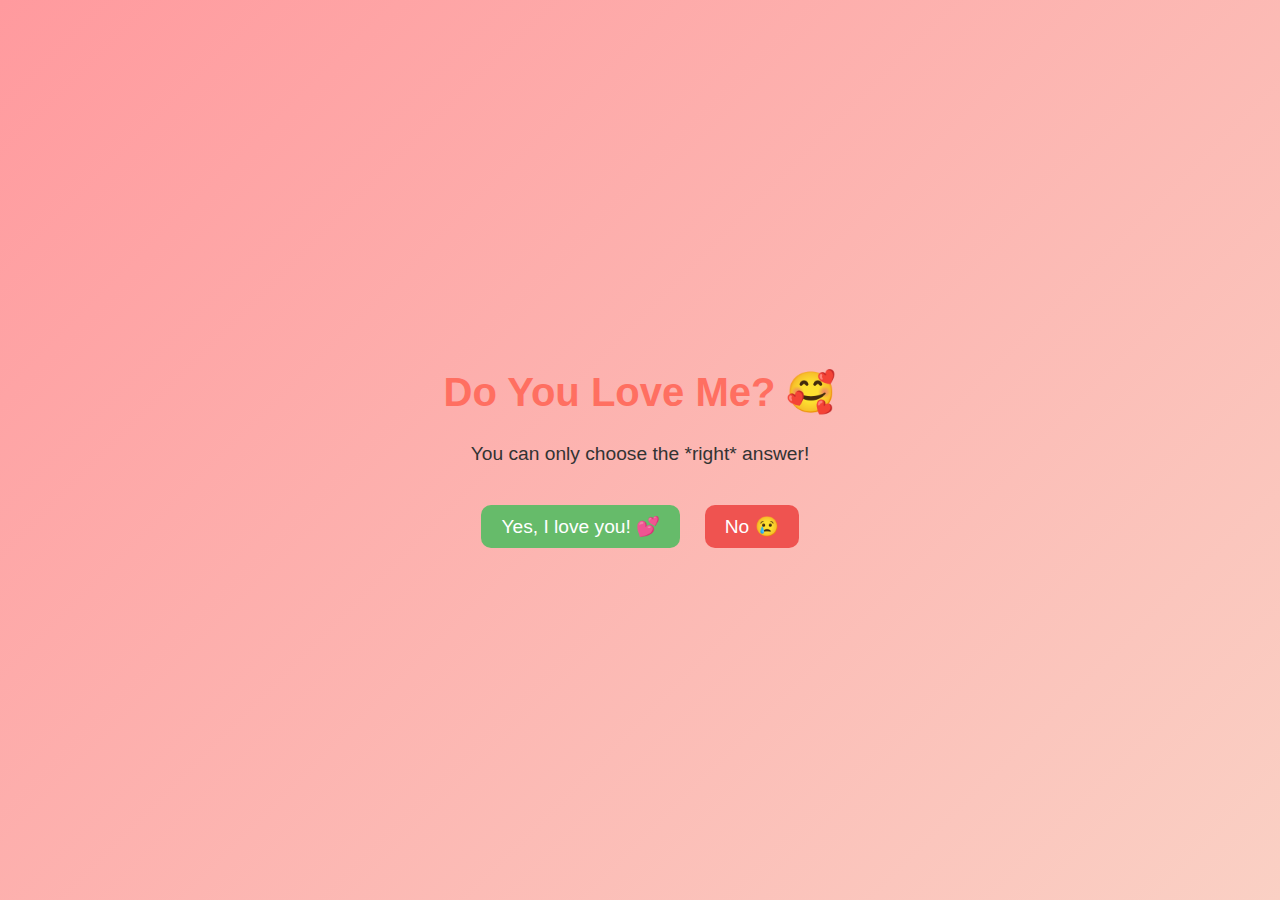
<file: button.html>
<!DOCTYPE html>
<html lang="en">
<head>
  <meta charset="UTF-8">
  <meta name="viewport" content="width=device-width, initial-scale=1.0">
  <title>Do You Love Me? 💖</title>
  <link rel="stylesheet" href="button.css">
</head>
<body>
  <div class="container">
    <h1>Do You Love Me? 🥰</h1>
    <p>You can only choose the *right* answer!</p>

    <!-- Buttons -->
    <div class="buttons">
      <button id="yes-btn">Yes, I love you! 💕</button>
      <button id="no-btn">No 😢</button>
    </div>
  </div>

  <script src="button.js"></script>
</body>
</html>
</file>
<file: button.css>
/* General Styles */
body {
    margin: 0;
    font-family: 'Arial', sans-serif;
    background: linear-gradient(135deg, #ff9a9e, #fad0c4);
    color: #333;
    text-align: center;
    height: 100vh;
    display: flex;
    justify-content: center;
    align-items: center;
  }
  
  .container {
    text-align: center;
  }
  
  h1 {
    font-size: 2.5em;
    color: #ff6f61;
  }
  
  p {
    font-size: 1.2em;
    margin: 20px 0;
  }
  
  /* Buttons */
  .buttons {
    margin-top: 30px;
  }
  
  button {
    font-size: 1.2em;
    padding: 10px 20px;
    margin: 10px;
    border: none;
    border-radius: 10px;
    cursor: pointer;
    transition: all 0.3s ease-in-out;
  }
  
  #yes-btn {
    background: #66bb6a;
    color: white;
  }
  
  #yes-btn:hover {
    background: #4caf50;
  }
  
  #no-btn {
    background: #ef5350;
    color: white;
    position: relative;
  }
  
  #no-btn:hover {
    background: #e53935;
  }
</file>
